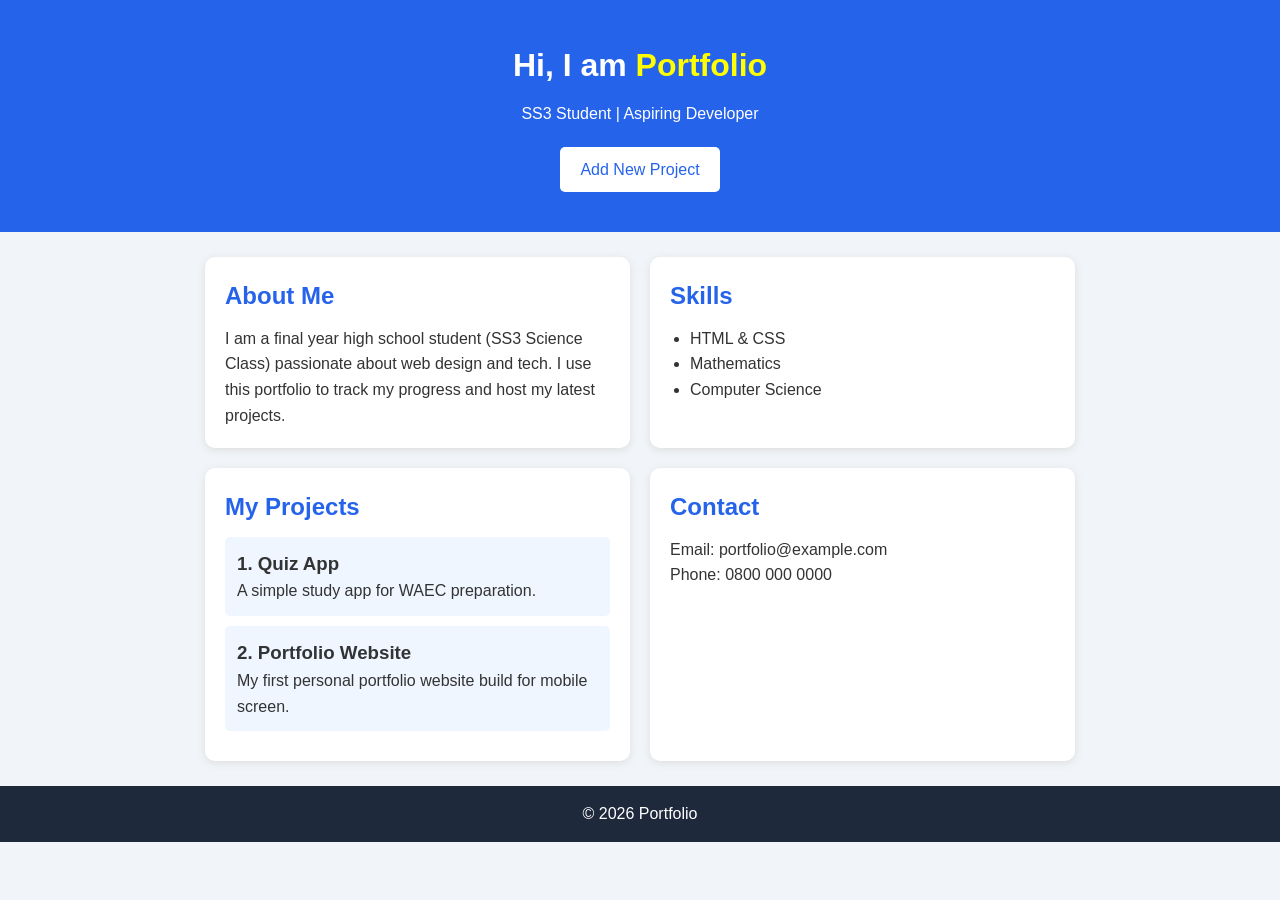
<file: index.html>
<!DOCTYPE html>
<html lang="en">
<head>
    <meta charset="UTF-8">
    <meta name="viewport" content="width=device-width, initial-scale=1.0">
    <title>My Portfolio</title>
    <link rel="stylesheet" href="portfolio.css">
</head>
<body>
    <!--Intro Section-->
    <header class="hero">
        <h1>Hi, I am <span class="highlight">Portfolio</span></h1>
        <p class="subtitle">SS3 Student | Aspiring Developer</p>
        <a href="#add-project" class="btn">Add New Project</a>
    </header>

    <main class="container">
        <!--About Section-->
        <section class="card">
            <h2>About Me</h2>
            <p>I am a final year high school student (SS3 Science Class) passionate about web design and tech. I use this portfolio to track my progress and host my latest projects.</p>
        </section>

        <!--Subjects & Skills-->
        <section class="card">
            <h2>Skills</h2>
            <ul>
                <li>HTML & CSS</li>
                <li>Mathematics</li>
                <li>Computer Science</li>
            </ul>
        </section>

        <!--Projects Section-->
        <section class="card">
            <h2>My Projects</h2>
            <div class="project">
                 <h3>1. Quiz App</h3>
                <p>A simple study app for WAEC preparation.</p>
            </div>
            <div class="project">
                <h3>2. Portfolio Website</h3>
                <p>My first personal portfolio website build for mobile screen.</p>
            </div>
         </section>

        <!--Contact Section-->
        <section class="card">
            <h2>Contact</h2>
            <p>Email: portfolio@example.com</p>
            <p>Phone: 0800 000 0000</p>
        </section>
    </main>
    <!--Footer-->
    <footer>
        <p>&copy; 2026 Portfolio</p>
    </footer>
</body>
</html>
</file>
<file: portfolio.css>
/* Basic Styling */
* {
    margin: 0;
    padding: 0;
    box-sizing: border-box;
}

body {
    font-family: Arial, sans-serif;
    background: #f1f5f9;
    color: #333;
    line-height: 1.6;
}

/* Header */
.hero {
    background: #2563eb;
    color: white;
    text-align: center;
    padding: 40px 20px;
}

.highlight {
    color: yellow;
}

.subtitle {
    margin: 10px 0 20px;
}

.btn {
    display: inline-block;
    background: white;
    color: #2563eb;
    padding: 10px 20px;
    text-decoration: none;
    border-radius: 5px;
}

.btn:hover {
    background: yellow;
}

/* Main Content */
.container {
    max-width: 900px;
    margin: 25px auto;
    padding: 0 15px;
    display: grid;
    grid-template-columns: 1fr 1fr;
    gap: 20px;
}

/* Cards */
.card {
    background: white;
    padding: 20px;
    border-radius: 10px;
    box-shadow: 0 2px 8px #ddd;
}

.card h2 {
    color: #2563eb;
    margin-bottom: 10px;
}

.card ul {
    padding-left: 20px;
}

/* Projects */
.project {
    background: #eff6ff;
    padding: 12px;
    margin-bottom: 10px;
    border-radius: 5px;
}

/* Footer */
footer {
    background: #1e293b;
    color: white;
    text-align: center;
    padding: 15px;
}

/* Mobile Responsive */
@media (max-width: 600px) {
    .container {
        grid-template-columns: 1fr;
    }

    .hero h1 {
        font-size: 28px;
    }
}
</file>
